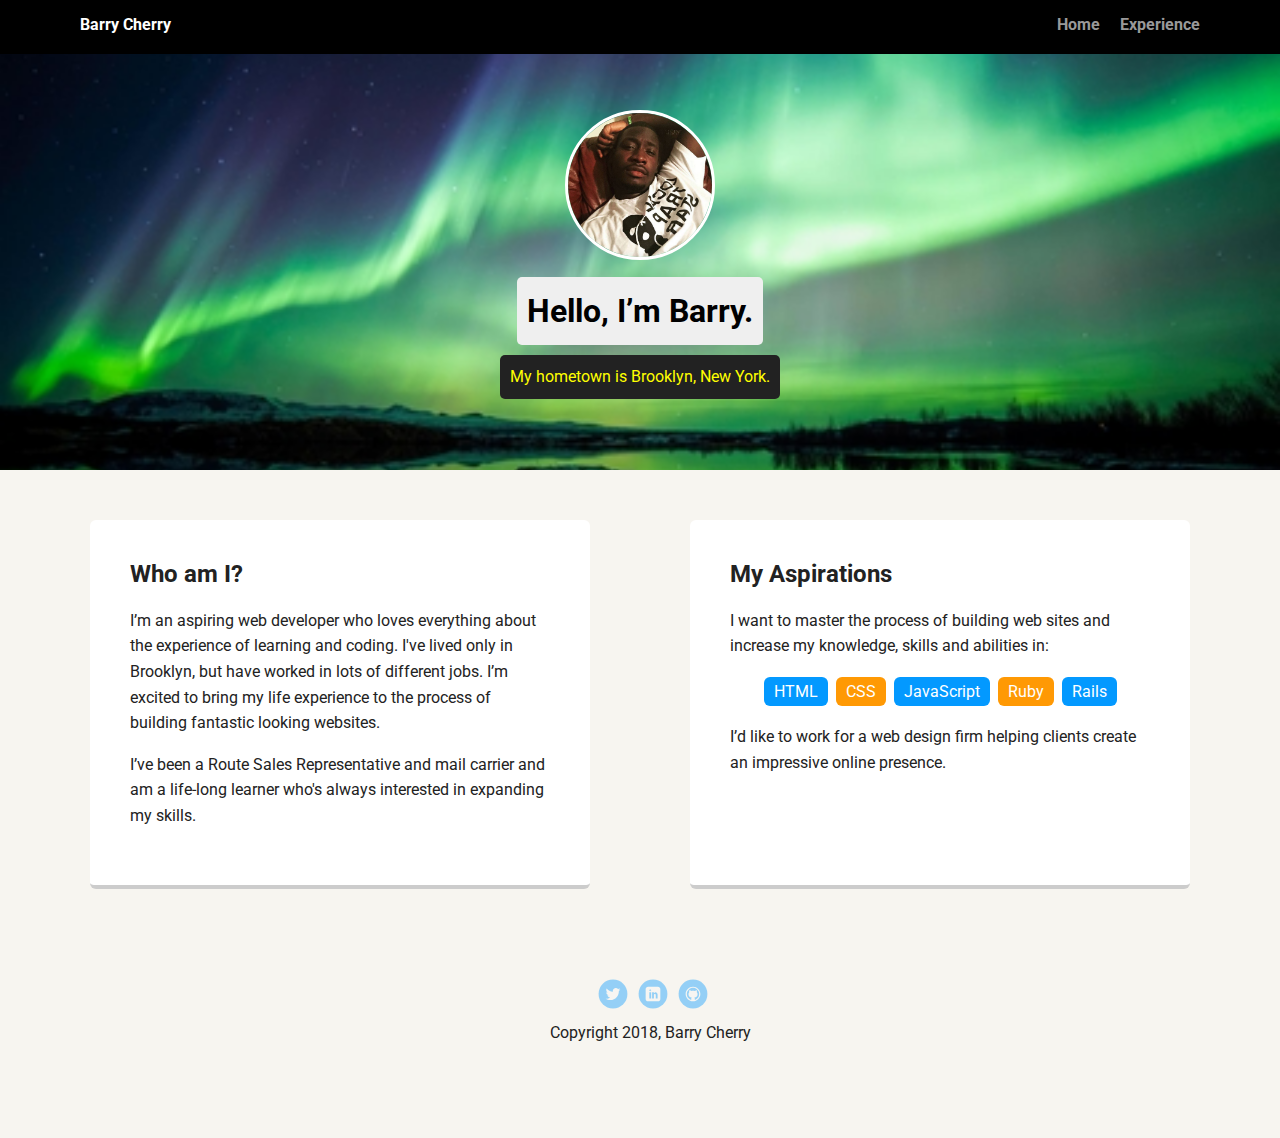
<file: index.html>
<!doctype html>
<html lang="en">
<head>
  <meta charset="utf-8">
  <title>Barry Cherry's Profile</title>
  <meta name="viewport" content="width=device-width, initial-scale=1.0">
  <link rel="stylesheet" href="styles.css">
  <link href="https://fonts.googleapis.com/css?family=Muli%7CRoboto:400,300,500,700,900" rel="stylesheet"></head>
  <body>

    <div class="main-nav">
        <ul class="nav">
          <li class="name">Barry Cherry</li>
          <li><a href="index.html">Home</a></li>
          <li><a href="experience.html">Experience</a></li>
        </ul>
    </div>

    <header>
      <img src="img/my-photo.jpg" alt="Photo of Barry Cherry" class="profile-image">
      <h1 class="tag name">Hello, I’m Barry.</h1>
      <p class="tag location">My hometown is Brooklyn, New York.</p>
    </header>

    <main class="flex">
      <div class="card">
        <h2>Who am I?</h2>
        <p>I’m an aspiring web developer who loves everything about the experience of learning and coding. I've lived only in Brooklyn, but have worked in lots of different jobs. I’m excited to bring my life experience to the process of building fantastic looking websites.</p>
        <p>I’ve been a Route Sales Representative and mail carrier and am a life-long learner who's always interested in expanding my skills.</p>
      </div>

      <div class="card">
        <h2>My Aspirations</h2>
        <p>I want to master the process of building web sites and increase my knowledge, skills and abilities in:</p>
        <ul class="skills">
          <li>HTML</li>
          <li>CSS</li>
          <li>JavaScript</li>
          <li>Ruby</li>
          <li>Rails</li>
        </ul>
        <p>I’d like to work for a web design firm helping clients create an impressive online presence.</p>
      </div>

    </main>
    <footer>
      <ul>
        <li><a href="https://twitter.com/GucciYosemite" class="social twitter" target="_blank">Twitter</a></li>
        <li><a href="https://www.linkedin.com/in/barry-cherry-132719136/" class="social linkedin" target ="_blank">LinkedIn</a></li>
        <li><a href="https://github.com/barrycherry1994" class="social github" target="_blank">Github</a></li>
      </ul>
      <p class="copyright">Copyright 2018, Barry Cherry</p>
    </footer>
  </body>
  </html>
</file>
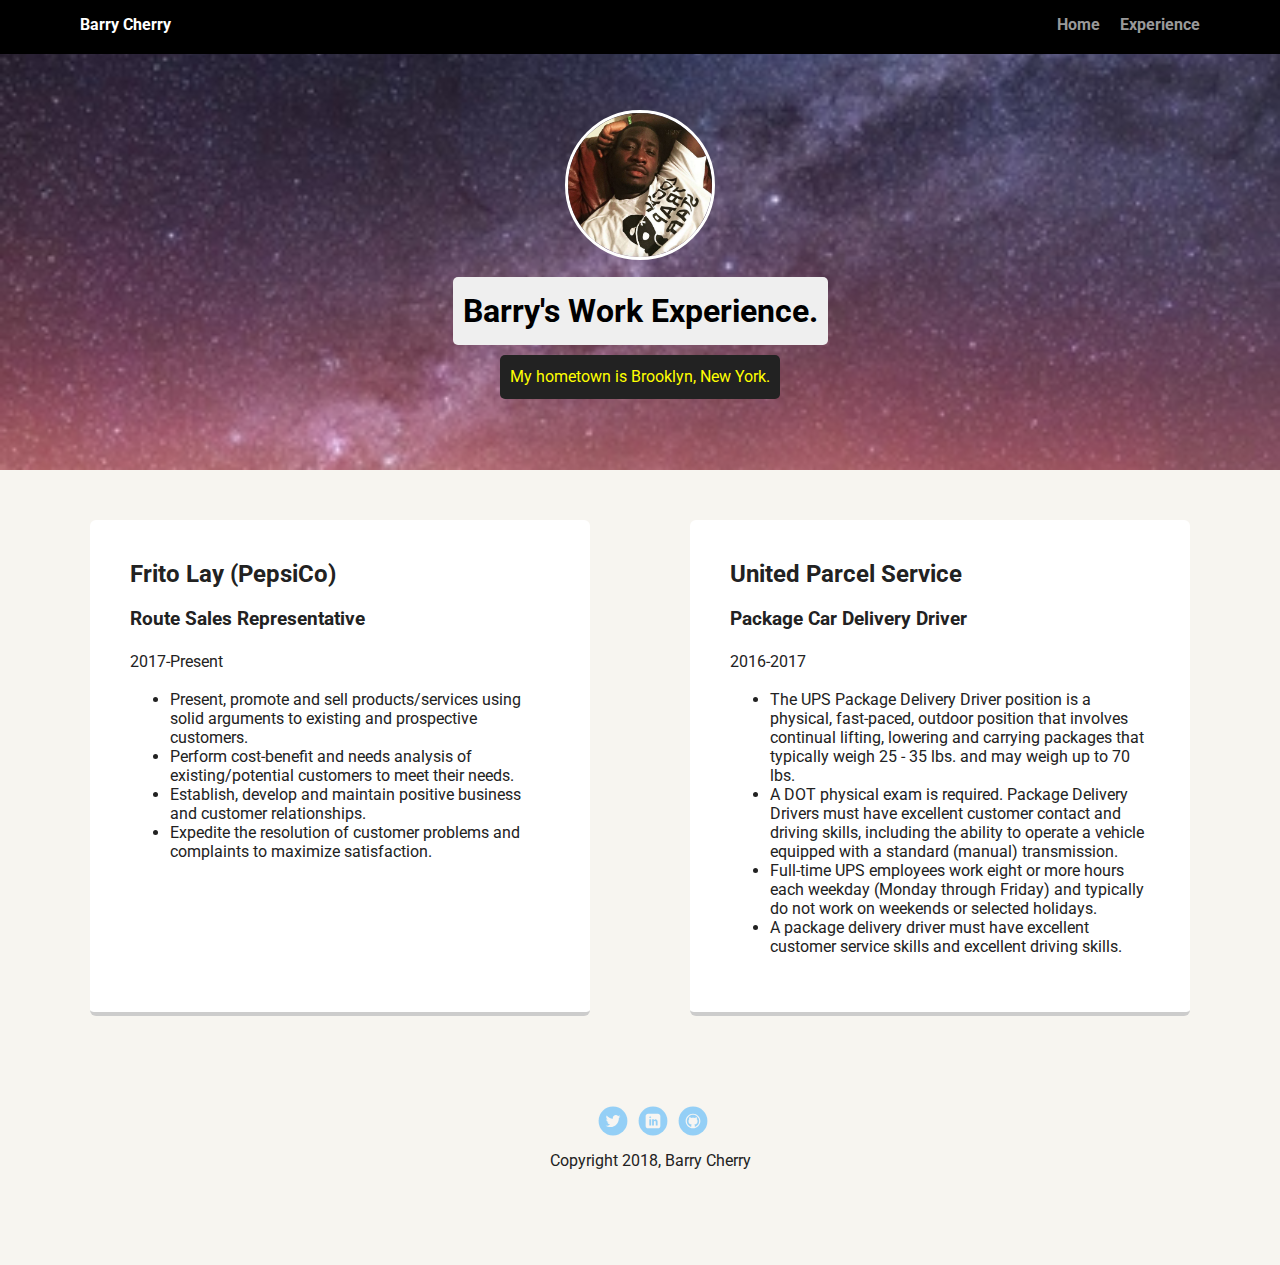
<file: experience.html>
<!doctype html>
<html lang="en">
<head>
  <meta charset="utf-8">
  <title>Barry Cherry's Profile</title>
  <meta name="viewport" content="width=device-width, initial-scale=1.0">
  <link rel="stylesheet" href="styleexperience.css">
  <link href="https://fonts.googleapis.com/css?family=Muli%7CRoboto:400,300,500,700,900" rel="stylesheet"></head>
  <body>

    <div class="main-nav">
        <ul class="nav">
          <li class="name">Barry Cherry</li>
          <li><a href="index.html">Home</a></li>
          <li><a href="experience.html">Experience</a></li>
        </ul>
    </div>

    <header>
      <img src="img/my-photo.jpg" alt="Photo of Barry Cherry" class="profile-image">
      <h1 class="tag name">Barry's Work Experience.</h1>
      <p class="tag location">My hometown is Brooklyn, New York.</p>
    </header>

    <main class="flex">
      <div class="frito-card">
        <h2>Frito Lay (PepsiCo)</h2>
        <h3>Route Sales Representative</h3>
        <p>2017-Present</p>
          <ul>
            <li>Present, promote and sell products/services using solid arguments to existing and prospective customers.</li>
            <li>Perform cost-benefit and needs analysis of existing/potential customers to meet their needs.</li>
            <li>Establish, develop and maintain positive business and customer relationships.</li>
            <li>Expedite the resolution of customer problems and complaints to maximize satisfaction.</li>
          </ul>
      </div>

      <div class="ups-card">
        <h2>United Parcel Service</h2>
        <h3>Package Car Delivery Driver</h3>
        <p>2016-2017</p>
        <ul>
          <li>The UPS Package Delivery Driver position is a physical, fast-paced, outdoor position that involves continual lifting, lowering and carrying packages that typically weigh 25 - 35 lbs. and may weigh up to 70 lbs.</li>
          <li>A DOT physical exam is required. Package Delivery Drivers must have excellent customer contact and driving skills, including the ability to operate a vehicle equipped with a standard (manual) transmission.</li>
          <li>Full-time UPS employees work eight or more hours each weekday (Monday through Friday) and typically do not work on weekends or selected holidays.</li>
          <li>A package delivery driver must have excellent customer service skills and excellent driving skills.</li>
        </ul>
      </div>
    </main>
    <footer>
      <ul>
        <li><a href="https://twitter.com/GucciYosemite" class="social twitter" target="_blank">Twitter</a></li>
        <li><a href="https://www.linkedin.com/in/barry-cherry-132719136/" class="social linkedin" target ="_blank">LinkedIn</a></li>
        <li><a href="https://github.com/barrycherry1994" class="social github" target="_blank">Github</a></li>
      </ul>
      <p class="copyright">Copyright 2018, Barry Cherry</p>
    </footer>
  </body>
  </html>
</file>
<file: styles.css>
/* Global Layout Set-up */
* {
  box-sizing: border-box;
}

body {
  margin: 0;
  padding: 0;
  text-align: center;
  font-family: 'Roboto', sans-serif;
  color: #222;
  background: #f7f5f0;
}
/* Link Styles */

a {
  text-decoration: none;
  color: #999;
}
a:hover {
  color: #6633ff;
}

/* Section Styles */

.main-nav {
  width: 100%;
  background: black;
  min-height: 30px;
  padding: 10px;
  position: fixed;
  text-align: center;
}
.nav {
  display: flex;
  justify-content: space-around;
  font-weight: 700;
  list-style-type: none;
  margin: 0 auto;
  padding: 0;
}

.nav .name {
    display: block;
    margin-right: auto;
    color: white;
}
.nav li {
  padding: 5px 10px 10px 10px;
}
.nav a {
  transition: all .5s;
}
.nav a:hover {
  color: white
}

header {
  text-align: center;
  background: url('img/northern-lights.jpg') no-repeat top center ;
  background-size: cover;
  overflow: hidden;
  padding-top: 60px;
}
header {
  line-height: 1.5;
}
header .profile-image {
  margin-top: 50px;
  width: 150px;
  height: 150px;
  border-radius: 50%;
  border: 3px solid white;
  transition: all .5s;
}
header .profile-image:hover {
  transform: scale(1.2) rotate(360deg);
}
.tag {
  background-color: #efefef;
  color: black;
  padding: 10px;
  border-radius: 5px;
  display: table;
  margin: 10px auto;
}
.location {
  background-color: #222;
  color: yellow;
}
.card {
  margin: 30px;
  padding: 20px 40px 40px;
  max-width: 500px;
  text-align: left;
  background: #fff;
  border-bottom: 4px solid #ccc;
  border-radius: 6px;
  transition: all .5s;
}
.card:hover {
  border-color: #ff99ff;
}

ul.skills {
  padding: 0;
  text-align: center;
}

.skills li {
  border-radius: 6px;
  display: inline-block;
  background: #ff9904;
  color: white;
  padding: 5px 10px;
  margin: 2px;
}

.skills li:nth-child(odd) {
  background: #0399ff;
}

footer {
  width: 100%;
  min-height: 30px;
  padding: 20px 0 40px 20px;
}

footer .copyright {
  top: -8px;
  font-size: .75em;
}

footer ul {
  list-style-type: none;
  margin: 0;
  padding: 0;
}

footer ul li {
  display: inline-block;
}

a.social {
  display: inline-block;
  text-indent: -9999px;
  margin-left: 5px;
  width: 30px;
  height: 30px;
  background-size: 30px 30px;
  opacity: .4;
  transition: all .5s;
}
a.twitter {
  background-image: url(img/twitter.svg);
}
a.linkedin {
  background-image: url(img/linkedin.svg);
}
a.github {
  background-image: url(img/github.svg);
}
a.social:hover {
  opacity: 1;
}
.clearfix {
  clear: both;
}

/* Styles for larger screens */
@media screen and (min-width: 720px) {

  .flex {
      display: -ms-flexbox;      /* TWEENER - IE 10 */
      display: flex;
      max-width: 1200px;
      -ms-flex-pack: distribute;
      justify-content: space-around;
      margin: 0 auto;
  }

  header {
    min-height: 470px;
  }

  .nav {
    max-width: 1200px;
    padding: 0 30px;
  }


  main {
    padding-top: 20px;
  }

  main p {
    line-height: 1.6em;
  }

  footer {
    font-size: 1.3em;
    max-width: 1200px;
    margin: 40px auto;
  }

}
</file>
<file: styleexperience.css>
/* Global Layout Set-up */
* {
  box-sizing: border-box;
}

body {
  margin: 0;
  padding: 0;
  text-align: center;
  font-family: 'Roboto', sans-serif;
  color: #222;
  background: #f7f5f0;
}
/* Link Styles */

a {
  text-decoration: none;
  color: #999;
}
a:hover {
  color: #6633ff;
}

/* Section Styles */

.main-nav {
  width: 100%;
  background: black;
  min-height: 30px;
  padding: 10px;
  position: fixed;
  text-align: center;
}
.nav {
  display: flex;
  justify-content: space-around;
  font-weight: 700;
  list-style-type: none;
  margin: 0 auto;
  padding: 0;
}

.nav .name {
    display: block;
    margin-right: auto;
    color: white;
}
.nav li {
  padding: 5px 10px 10px 10px;
}
.nav a {
  transition: all .5s;
}
.nav a:hover {
  color: white
}

header {
  text-align: center;
  background: url('img/southern-lights.jpg') no-repeat top center ;
  background-size: cover;
  overflow: hidden;
  padding-top: 60px;
}
header {
  line-height: 1.5;
}
header .profile-image {
  margin-top: 50px;
  width: 150px;
  height: 150px;
  border-radius: 50%;
  border: 3px solid white;
  transition: all .5s;
}
header .profile-image:hover {
  transform: scale(1.2) rotate(360deg);
}
.tag {
  background-color: #efefef;
  color: black;
  padding: 10px;
  border-radius: 5px;
  display: table;
  margin: 10px auto;
}
.location {
  background-color: #222;
  color: yellow;
}
.frito-card {
  margin: 30px;
  padding: 20px 40px 40px;
  max-width: 500px;
  text-align: left;
  background: #fff;
  border-bottom: 4px solid #ccc;
  border-radius: 6px;
  transition: all .5s;
}
.ups-card {
  margin: 30px;
  padding: 20px 40px 40px;
  max-width: 500px;
  text-align: left;
  background: #fff;
  border-bottom: 4px solid #ccc;
  border-radius: 6px;
  transition: all .5s;
}

.frito-card:hover {
  border-color: #88fb1b;
}
.ups-card:hover {
  border-color: #ecfb00;
}

ul.skills {
  padding: 0;
  text-align: center;
}

.skills li {
  border-radius: 6px;
  display: inline-block;
  background: #ff9904;
  color: white;
  padding: 5px 10px;
  margin: 2px;
}

.skills li:nth-child(odd) {
  background: #0399ff;
}

footer {
  width: 100%;
  min-height: 30px;
  padding: 20px 0 40px 20px;
}

footer .copyright {
  top: -8px;
  font-size: .75em;
}

footer ul {
  list-style-type: none;
  margin: 0;
  padding: 0;
}

footer ul li {
  display: inline-block;
}

a.social {
  display: inline-block;
  text-indent: -9999px;
  margin-left: 5px;
  width: 30px;
  height: 30px;
  background-size: 30px 30px;
  opacity: .4;
  transition: all .5s;
}
a.twitter {
  background-image: url(img/twitter.svg);
}
a.linkedin {
  background-image: url(img/linkedin.svg);
}
a.github {
  background-image: url(img/github.svg);
}
a.social:hover {
  opacity: 1;
}
.clearfix {
  clear: both;
}

/* Styles for larger screens */
@media screen and (min-width: 720px) {

  .flex {
      display: -ms-flexbox;      /* TWEENER - IE 10 */
      display: flex;
      max-width: 1200px;
      -ms-flex-pack: distribute;
      justify-content: space-around;
      margin: 0 auto;
  }

  header {
    min-height: 470px;
  }

  .nav {
    max-width: 1200px;
    padding: 0 30px;
  }


  main {
    padding-top: 20px;
  }

  main p {
    line-height: 1.6em;
  }

  footer {
    font-size: 1.3em;
    max-width: 1200px;
    margin: 40px auto;
  }

}
</file>
